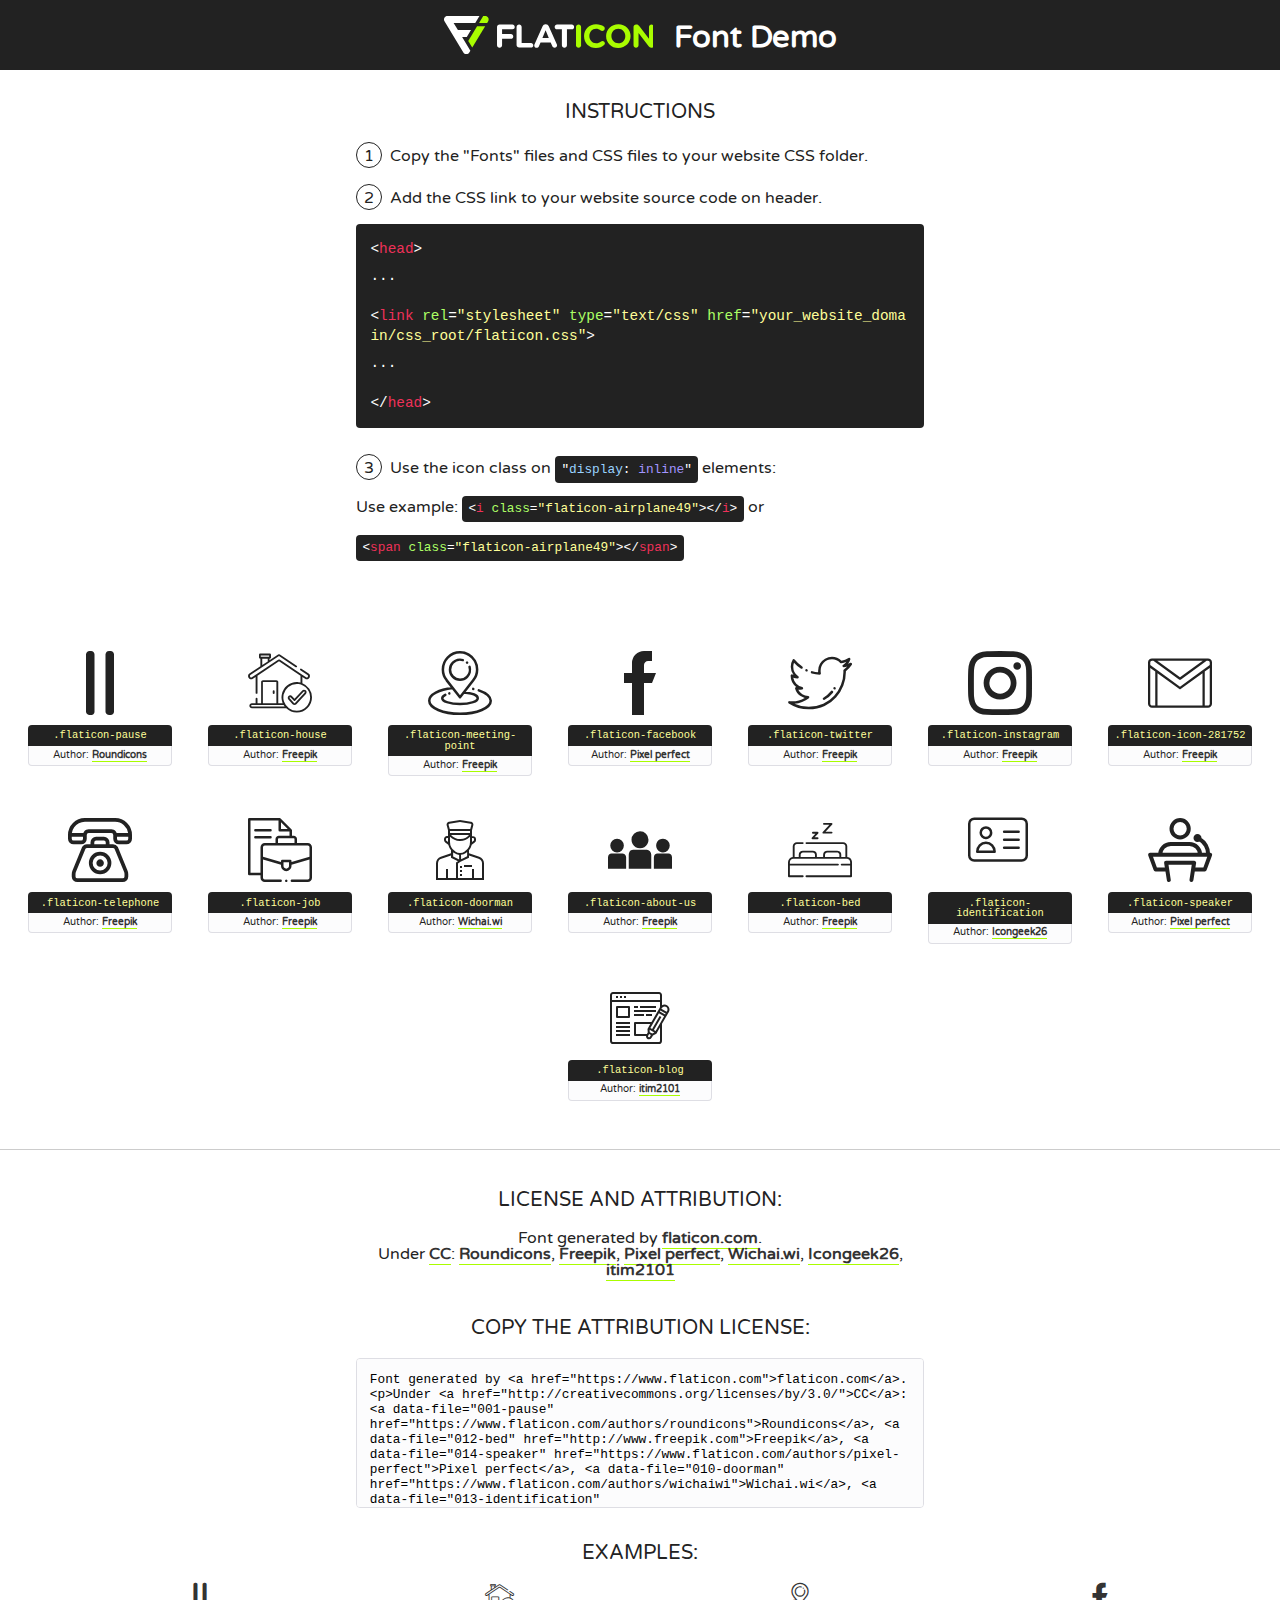
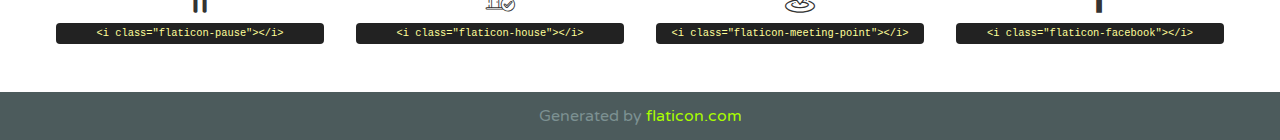
<file: font/flaticon.html>
<!DOCTYPE html>
<!--
  Flaticon icon font: Flaticon
  Creation date: 23/03/2020 02:49
-->
<html>
<!DOCTYPE html>
<html>

<head>
    <title>Flaticon WebFont</title>
    <link href="http://fonts.googleapis.com/css?family=Varela+Round" rel="stylesheet" type="text/css" />
    <link rel="stylesheet" type="text/css" href="flaticon.css">
    <meta charset="UTF-8">
    <style>
    html, body, div, span, applet, object, iframe,
    h1, h2, h3, h4, h5, h6, p, blockquote, pre,
    a, abbr, acronym, address, big, cite, code,
    del, dfn, em, img, ins, kbd, q, s, samp,
    small, strike, strong, sub, sup, tt, var,
    b, u, i, center,
    dl, dt, dd, ol, ul, li,
    fieldset, form, label, legend,
    table, caption, tbody, tfoot, thead, tr, th, td,
    article, aside, canvas, details, embed, 
    figure, figcaption, footer, header, hgroup, 
    menu, nav, output, ruby, section, summary,
    time, mark, audio, video {
        margin: 0;
        padding: 0;
        border: 0;
        font-size: 100%;
        font: inherit;
        vertical-align: baseline;
    }
    /* HTML5 display-role reset for older browsers */
    article, aside, details, figcaption, figure, 
    footer, header, hgroup, menu, nav, section {
        display: block;
    }
    body {
        line-height: 1;
    }
    ol, ul {
        list-style: none;
    }
    blockquote, q {
        quotes: none;
    }
    blockquote:before, blockquote:after,
    q:before, q:after {
        content: '';
        content: none;
    }
    table {
        border-collapse: collapse;
        border-spacing: 0;
    }
    body {
        font-family: 'Varela Round', Helvetica, Arial, sans-serif;
        font-size: 16px;
        color: #222;
    }
    a {
        color: #333;
        border-bottom: 1px solid #a9fd00;
        font-weight: bold;
        text-decoration: none;
    }
    * {
        -moz-box-sizing: border-box;
        -webkit-box-sizing: border-box;
        box-sizing: border-box;
        margin: 0;
        padding: 0;
    }
    [class^="flaticon-"]:before, [class*=" flaticon-"]:before, [class^="flaticon-"]:after, [class*=" flaticon-"]:after {
        font-family: Flaticon;
        font-size: 30px;
        font-style: normal;
        margin-left: 20px;
        color: #333;
    }
    .wrapper {
        max-width: 600px;
        margin: auto;
        padding: 0 1em;
    }
    .title {
        font-size: 1.25em;
        text-align: center;
        margin-bottom: 1em;
        text-transform: uppercase;
    }
    header {
        text-align: center;
        background-color: #222;
        color: #fff;
        padding: 1em;
    }
    header .logo {
        width: 210px;
        height: 38px;
        display: inline-block;
        vertical-align: middle;
        margin-right: 1em;
        border: none;
    }
    header strong {
        font-size: 1.95em;
        font-weight: bold;
        vertical-align: middle;
        margin-top: 5px;
        display: inline-block;
    }
    .demo {
        margin: 2em auto;
        line-height: 1.25em;
    }
    .demo ul li {
        margin-bottom: 1em;
    }
    .demo ul li .num {
        color: #222;
        border-radius: 20px;
        display: inline-block;
        width: 26px;
        padding: 3px;
        height: 26px;
        text-align: center;
        margin-right: 0.5em;
        border: 1px solid #222;
    }
    .demo ul li code {
        background-color: #222;
        border-radius: 4px;
        padding: 0.25em 0.5em;
        display: inline-block;
        color: #fff;
        font-family: Consolas,Monaco,Lucida Console,Liberation Mono,DejaVu Sans Mono,Bitstream Vera Sans Mono,Courier New, monospace;
        font-weight: lighter;
        margin-top: 1em;
        font-size: 0.8em;
        word-break: break-all;
    }
    .demo ul li code.big {
        padding: 1em;
        font-size: 0.9em;
    }
    .demo ul li code .red {
        color: #EF3159;
    }
    .demo ul li code .green {
        color: #ACFF65;
    }
    .demo ul li code .yellow {
        color: #FFFF99;
    }
    .demo ul li code .blue {
        color: #99D3FF;
    }
    .demo ul li code .purple {
        color: #A295FF;
    }
    .demo ul li code .dots {
        margin-top: 0.5em;
        display: block;
    }
    #glyphs {
        border-bottom: 1px solid #ccc;
        padding: 2em 0;
        text-align: center;
    }
    .glyph {
        display: inline-block;
        width: 9em;
        margin: 1em;
        text-align: center;
        vertical-align: top;
        background: #FFF;
    }
    .glyph .glyph-icon {
        padding: 10px;
        display: block;
        font-family:"Flaticon";
        font-size: 64px;
        line-height: 1;
    }
    .glyph .glyph-icon:before {
        font-size: 64px;
        color: #222;
        margin-left: 0;
    }
    .class-name {
        font-size: 0.65em;
        background-color: #222;
        color: #fff;
        border-radius: 4px 4px 0 0;
        padding: 0.5em;
        color: #FFFF99;
        font-family: Consolas,Monaco,Lucida Console,Liberation Mono,DejaVu Sans Mono,Bitstream Vera Sans Mono,Courier New, monospace;
    }
    .author-name {
        font-size: 0.6em;
        background-color: #fcfcfd;
        border: 1px solid #DEDEE4;
        border-top: 0;
        border-radius: 0 0 4px 4px;
        padding: 0.5em;
    }
    .class-name:last-child {
        font-size: 10px;
        color:#888;
    }
    .class-name:last-child a {
        font-size: 10px;
        color:#555;
    }
    .class-name:last-child a:hover {
        color:#a9fd00;
    }
    .glyph > input {
        display: block;
        width: 100px;
        margin: 5px auto;
        text-align: center;
        font-size: 12px;
        cursor: text;
    }
    .glyph > input.icon-input {
        font-family:"Flaticon";
        font-size: 16px;
        margin-bottom: 10px;
    }
    .attribution .title {
        margin-top: 2em;
    }
    .attribution textarea {
        background-color: #fcfcfd;
        padding: 1em;
        border: none;
        box-shadow: none;
        border: 1px solid #DEDEE4;
        border-radius: 4px;
        resize: none;
        width: 100%;
        height: 150px;
        font-size: 0.8em;
        font-family: Consolas,Monaco,Lucida Console,Liberation Mono,DejaVu Sans Mono,Bitstream Vera Sans Mono,Courier New, monospace;
        -webkit-appearance: none;
    }
    .iconsuse {
        margin: 2em auto;
        text-align: center;
        max-width: 1200px;
    }
    .iconsuse:after {
        content: '';
        display: table;
        clear: both;
    }
    .iconsuse .image {
        float: left;
        width: 25%;
        padding: 0 1em;
    }
    .iconsuse .image p {
        margin-bottom: 1em;
    }
    .iconsuse .image span {
        display: block;
        font-size: 0.65em;
        background-color: #222;
        color: #fff;
        border-radius: 4px;
        padding: 0.5em;
        color: #FFFF99;
        margin-top: 1em;
        font-family: Consolas,Monaco,Lucida Console,Liberation Mono,DejaVu Sans Mono,Bitstream Vera Sans Mono,Courier New, monospace;
    }
    #footer {
        text-align: center;
        background-color: #4C5B5C;
        color: #7c9192;
        padding: 1em;
    }
    #footer a {
        border: none;
        color: #a9fd00;
        font-weight: normal;
    }
    @media (max-width: 960px) {
        .iconsuse .image {
            width: 50%;
        }
    }
    @media (max-width: 560px) {
        .iconsuse .image {
            width: 100%;
        }
    }
    </style>
</head>

<body class="characters-off">

    <header>
        <a href="https://www.flaticon.com" target="_blank" class="logo">
            <svg version="1.1" xmlns="http://www.w3.org/2000/svg" xmlns:xlink="http://www.w3.org/1999/xlink" xmlns:a="http://ns.adobe.com/AdobeSVGViewerExtensions/3.0/" viewBox="0 0 560.875 102.036" enable-background="new 0 0 560.875 102.036" xml:space="preserve">
                <defs>
                </defs>
                <g>
                    <g class="letters">
                        <path fill="#ffffff" d="M141.596,29.675c0-3.777,2.985-6.767,6.764-6.767h34.438c3.426,0,6.15,2.728,6.15,6.15
                        c0,3.43-2.724,6.149-6.15,6.149h-27.674v13.091h23.719c3.429,0,6.151,2.724,6.151,6.15c0,3.43-2.723,6.149-6.151,6.149h-23.719
                        v17.574c0,3.773-2.986,6.761-6.764,6.761c-3.779,0-6.764-2.989-6.764-6.761V29.675z"></path>
                        <path fill="#ffffff" d="M193.844,29.149c0-3.781,2.985-6.767,6.764-6.767c3.776,0,6.763,2.985,6.763,6.767v42.957h25.039
                        c3.426,0,6.149,2.726,6.149,6.153c0,3.425-2.723,6.15-6.149,6.15h-31.802c-3.779,0-6.764-2.986-6.764-6.768V29.149z"></path>
                        <path fill="#ffffff" d="M241.891,75.71l21.438-48.407c1.492-3.341,4.215-5.357,7.906-5.357h0.792
                        c3.686,0,6.323,2.017,7.815,5.357l21.439,48.407c0.436,0.967,0.701,1.845,0.701,2.723c0,3.602-2.809,6.501-6.414,6.501
                        c-3.161,0-5.269-1.845-6.499-4.655l-4.132-9.661h-27.059l-4.301,10.102c-1.144,2.631-3.426,4.214-6.237,4.214
                        c-3.517,0-6.24-2.81-6.24-6.325C241.1,77.64,241.451,76.677,241.891,75.71z M279.932,58.666l-8.521-20.297l-8.526,20.297H279.932
                        z"></path>
                        <path fill="#ffffff" d="M314.864,35.387H301.86c-3.429,0-6.239-2.813-6.239-6.238c0-3.429,2.811-6.24,6.239-6.24h39.533
                        c3.426,0,6.237,2.811,6.237,6.24c0,3.425-2.811,6.238-6.237,6.238h-13.001v42.785c0,3.773-2.99,6.761-6.764,6.761
                        c-3.779,0-6.764-2.989-6.764-6.761V35.387z"></path>
                        <path fill="#A9FD00" d="M352.615,29.149c0-3.781,2.985-6.767,6.767-6.767c3.774,0,6.761,2.985,6.761,6.767v49.024
                        c0,3.773-2.987,6.761-6.761,6.761c-3.781,0-6.767-2.989-6.767-6.761V29.149z"></path>
                        <path fill="#A9FD00" d="M374.132,53.836v-0.179c0-17.481,13.178-31.801,32.065-31.801c9.22,0,15.459,2.458,20.557,6.238
                        c1.402,1.054,2.637,2.985,2.637,5.357c0,3.692-2.985,6.59-6.681,6.59c-1.845,0-3.071-0.702-4.044-1.319
                        c-3.776-2.813-7.729-4.393-12.562-4.393c-10.364,0-17.831,8.611-17.831,19.154v0.173c0,10.542,7.291,19.329,17.831,19.329
                        c5.715,0,9.492-1.756,13.359-4.834c1.049-0.874,2.458-1.491,4.039-1.491c3.429,0,6.325,2.813,6.325,6.236
                        c0,2.106-1.056,3.78-2.282,4.834c-5.539,4.834-12.036,7.733-21.878,7.733C387.572,85.464,374.132,71.493,374.132,53.836z"></path>
                        <path fill="#A9FD00" d="M433.009,53.836v-0.179c0-17.481,13.79-31.801,32.766-31.801c18.981,0,32.592,14.143,32.592,31.628v0.173
                        c0,17.483-13.785,31.807-32.769,31.807C446.625,85.464,433.009,71.32,433.009,53.836z M484.224,53.836v-0.179
                        c0-10.539-7.725-19.326-18.626-19.326c-10.893,0-18.449,8.611-18.449,19.154v0.173c0,10.542,7.73,19.329,18.626,19.329
                        C476.676,72.986,484.224,64.378,484.224,53.836z"></path>
                        <path fill="#A9FD00" d="M506.233,29.321c0-3.774,2.99-6.763,6.767-6.763h1.401c3.252,0,5.183,1.583,7.029,3.953l26.093,34.265
                        V29.059c0-3.692,2.99-6.677,6.681-6.677c3.683,0,6.671,2.985,6.671,6.677v48.934c0,3.78-2.987,6.765-6.764,6.765h-0.436
                        c-3.257,0-5.188-1.581-7.034-3.953l-27.056-35.492v32.944c0,3.687-2.985,6.676-6.678,6.676c-3.683,0-6.673-2.989-6.673-6.676
                        V29.321z"></path>
                    </g>
                    <g class="insignia">
                        <path fill="#ffffff" d="M48.372,56.137h12.517l11.156-18.537H37.186L25.688,18.539h57.825L94.668,0H9.271
                        C5.925,0,2.842,1.801,1.198,4.716c-1.644,2.907-1.593,6.482,0.134,9.343l50.38,83.501c1.678,2.781,4.689,4.476,7.938,4.476
                        c3.246,0,6.257-1.695,7.935-4.476l2.898-4.804L48.372,56.137z"></path>
                        <g class="i">
                            <path fill="#A9FD00" d="M93.575,18.539h0.031v0.004l21.652,0.004l2.705-4.488c1.727-2.861,1.778-6.436,0.133-9.343
                            C116.454,1.801,113.371,0,110.026,0h-5.294L93.575,18.539z"></path>
                            <polygon fill="#A9FD00" points="88.291,27.356 64.725,66.486 75.519,84.404 109.942,27.356"></polygon>
                        </g>
                    </g>
                </g>
            </svg>
        </a>
        <strong>Font Demo</strong>
    </header>


    <section class="demo wrapper">

        <p class="title">Instructions</p>

        <ul>
            <li>
                <span class="num">1</span>Copy the "Fonts" files and CSS files to your website CSS folder.
            </li>
            <li>
                <span class="num">2</span>Add the CSS link to your website source code on header.
                <code class="big">
                    &lt;<span class="red">head</span>&gt;
                    <br/><span class="dots">...</span>
                    <br/>&lt;<span class="red">link</span> <span class="green">rel</span>=<span class="yellow">"stylesheet"</span> <span class="green">type</span>=<span class="yellow">"text/css"</span> <span class="green">href</span>=<span class="yellow">"your_website_domain/css_root/flaticon.css"</span>&gt;
                    <br/><span class="dots">...</span>
                    <br/>&lt;/<span class="red">head</span>&gt;
                </code>
            </li>

            <li>
                <p>
                    <span class="num">3</span>Use the icon class on <code>"<span class="blue">display</span>:<span class="purple"> inline</span>"</code> elements:
                    <br />
                    Use example: <code>&lt;<span class="red">i</span> <span class="green">class</span>=<span class="yellow">&quot;flaticon-airplane49&quot;</span>&gt;&lt;/<span class="red">i</span>&gt;</code> or <code>&lt;<span class="red">span</span> <span class="green">class</span>=<span class="yellow">&quot;flaticon-airplane49&quot;</span>&gt;&lt;/<span class="red">span</span>&gt;</code>
            </li>
        </ul>

    </section>




   <section id="glyphs">          
    
      
        <div class="glyph"><div class="glyph-icon flaticon-pause"></div>
            <div class="class-name">.flaticon-pause</div>
            <div class="author-name">Author: <a data-file="001-pause" href="https://www.flaticon.com/authors/roundicons">Roundicons</a> </div> 
        </div>        
        
        <div class="glyph"><div class="glyph-icon flaticon-house"></div>
            <div class="class-name">.flaticon-house</div>
            <div class="author-name">Author: <a data-file="002-house" href="http://www.freepik.com">Freepik</a> </div> 
        </div>        
        
        <div class="glyph"><div class="glyph-icon flaticon-meeting-point"></div>
            <div class="class-name">.flaticon-meeting-point</div>
            <div class="author-name">Author: <a data-file="003-meeting-point" href="http://www.freepik.com">Freepik</a> </div> 
        </div>        
        
        <div class="glyph"><div class="glyph-icon flaticon-facebook"></div>
            <div class="class-name">.flaticon-facebook</div>
            <div class="author-name">Author: <a data-file="004-facebook" href="https://www.flaticon.com/authors/pixel-perfect">Pixel perfect</a> </div> 
        </div>        
        
        <div class="glyph"><div class="glyph-icon flaticon-twitter"></div>
            <div class="class-name">.flaticon-twitter</div>
            <div class="author-name">Author: <a data-file="005-twitter" href="http://www.freepik.com">Freepik</a> </div> 
        </div>        
        
        <div class="glyph"><div class="glyph-icon flaticon-instagram"></div>
            <div class="class-name">.flaticon-instagram</div>
            <div class="author-name">Author: <a data-file="006-instagram" href="http://www.freepik.com">Freepik</a> </div> 
        </div>        
        
        <div class="glyph"><div class="glyph-icon flaticon-icon-281752"></div>
            <div class="class-name">.flaticon-icon-281752</div>
            <div class="author-name">Author: <a data-file="007-icon-281752" href="http://www.freepik.com">Freepik</a> </div> 
        </div>        
        
        <div class="glyph"><div class="glyph-icon flaticon-telephone"></div>
            <div class="class-name">.flaticon-telephone</div>
            <div class="author-name">Author: <a data-file="008-telephone" href="http://www.freepik.com">Freepik</a> </div> 
        </div>        
        
        <div class="glyph"><div class="glyph-icon flaticon-job"></div>
            <div class="class-name">.flaticon-job</div>
            <div class="author-name">Author: <a data-file="009-job" href="http://www.freepik.com">Freepik</a> </div> 
        </div>        
        
        <div class="glyph"><div class="glyph-icon flaticon-doorman"></div>
            <div class="class-name">.flaticon-doorman</div>
            <div class="author-name">Author: <a data-file="010-doorman" href="https://www.flaticon.com/authors/wichaiwi">Wichai.wi</a> </div> 
        </div>        
        
        <div class="glyph"><div class="glyph-icon flaticon-about-us"></div>
            <div class="class-name">.flaticon-about-us</div>
            <div class="author-name">Author: <a data-file="011-about-us" href="http://www.freepik.com">Freepik</a> </div> 
        </div>        
        
        <div class="glyph"><div class="glyph-icon flaticon-bed"></div>
            <div class="class-name">.flaticon-bed</div>
            <div class="author-name">Author: <a data-file="012-bed" href="http://www.freepik.com">Freepik</a> </div> 
        </div>        
        
        <div class="glyph"><div class="glyph-icon flaticon-identification"></div>
            <div class="class-name">.flaticon-identification</div>
            <div class="author-name">Author: <a data-file="013-identification" href="https://www.flaticon.com/authors/icongeek26">Icongeek26</a> </div> 
        </div>        
        
        <div class="glyph"><div class="glyph-icon flaticon-speaker"></div>
            <div class="class-name">.flaticon-speaker</div>
            <div class="author-name">Author: <a data-file="014-speaker" href="https://www.flaticon.com/authors/pixel-perfect">Pixel perfect</a> </div> 
        </div>        
        
        <div class="glyph"><div class="glyph-icon flaticon-blog"></div>
            <div class="class-name">.flaticon-blog</div>
            <div class="author-name">Author: <a data-file="015-blog" href="https://www.flaticon.com/authors/itim2101">itim2101</a> </div> 
        </div>        
        

    </section>



    <section class="attribution wrapper"   style="text-align:center;">

      <div class="title">License and attribution:</div><div class="attrDiv">Font generated by <a href="https://www.flaticon.com">flaticon.com</a>. <div><p>Under <a href="http://creativecommons.org/licenses/by/3.0/">CC</a>: <a data-file="001-pause" href="https://www.flaticon.com/authors/roundicons">Roundicons</a>, <a data-file="012-bed" href="http://www.freepik.com">Freepik</a>, <a data-file="014-speaker" href="https://www.flaticon.com/authors/pixel-perfect">Pixel perfect</a>, <a data-file="010-doorman" href="https://www.flaticon.com/authors/wichaiwi">Wichai.wi</a>, <a data-file="013-identification" href="https://www.flaticon.com/authors/icongeek26">Icongeek26</a>, <a data-file="015-blog" href="https://www.flaticon.com/authors/itim2101">itim2101</a></p>  </div>
      </div>
      <div class="title">Copy the Attribution License:</div>

    <textarea onclick="this.focus();this.select();">Font generated by &lt;a href=&quot;https://www.flaticon.com&quot;&gt;flaticon.com&lt;/a&gt;. <p>Under <a href="http://creativecommons.org/licenses/by/3.0/">CC</a>: <a data-file="001-pause" href="https://www.flaticon.com/authors/roundicons">Roundicons</a>, <a data-file="012-bed" href="http://www.freepik.com">Freepik</a>, <a data-file="014-speaker" href="https://www.flaticon.com/authors/pixel-perfect">Pixel perfect</a>, <a data-file="010-doorman" href="https://www.flaticon.com/authors/wichaiwi">Wichai.wi</a>, <a data-file="013-identification" href="https://www.flaticon.com/authors/icongeek26">Icongeek26</a>, <a data-file="015-blog" href="https://www.flaticon.com/authors/itim2101">itim2101</a></p>  
     </textarea>

    </section>

    <section class="iconsuse">

          <div class="title">Examples:</div>            
             
            <div class="image">
                <p>
                    <i class="glyph-icon flaticon-pause"></i> 
                    <span>&lt;i class=&quot;flaticon-pause&quot;&gt;&lt;/i&gt;</span>
                </p>
            </div>
            
            <div class="image">
                <p>
                    <i class="glyph-icon flaticon-house"></i> 
                    <span>&lt;i class=&quot;flaticon-house&quot;&gt;&lt;/i&gt;</span>
                </p>
            </div>
            
            <div class="image">
                <p>
                    <i class="glyph-icon flaticon-meeting-point"></i> 
                    <span>&lt;i class=&quot;flaticon-meeting-point&quot;&gt;&lt;/i&gt;</span>
                </p>
            </div>
            
            <div class="image">
                <p>
                    <i class="glyph-icon flaticon-facebook"></i> 
                    <span>&lt;i class=&quot;flaticon-facebook&quot;&gt;&lt;/i&gt;</span>
                </p>
            </div>
                       
        </div>
                            
    </section>

<div id="footer">
    <div>Generated by <a href="https://www.flaticon.com">flaticon.com</a>
    </div>
</div>



</body>
</html>
</file>
<file: font/flaticon.css>
/*
  	Flaticon icon font: Flaticon
  	Creation date: 23/03/2020 02:49
  	*/

@font-face {
  font-family: "Flaticon";
  src: url("./Flaticon.eot");
  src: url("./Flaticon.eot?#iefix") format("embedded-opentype"),
       url("./Flaticon.woff2") format("woff2"),
       url("./Flaticon.woff") format("woff"),
       url("./Flaticon.ttf") format("truetype"),
       url("./Flaticon.svg#Flaticon") format("svg");
  font-weight: normal;
  font-style: normal;
}

@media screen and (-webkit-min-device-pixel-ratio:0) {
  @font-face {
    font-family: "Flaticon";
    src: url("./Flaticon.svg#Flaticon") format("svg");
  }
}

[class^="flaticon-"]:before, [class*=" flaticon-"]:before,
[class^="flaticon-"]:after, [class*=" flaticon-"]:after {   
  font-family: Flaticon;
        font-size: 20px;
font-style: normal;
margin-left: 20px;
}

.flaticon-pause:before { content: "\f100"; }
.flaticon-house:before { content: "\f101"; }
.flaticon-meeting-point:before { content: "\f102"; }
.flaticon-facebook:before { content: "\f103"; }
.flaticon-twitter:before { content: "\f104"; }
.flaticon-instagram:before { content: "\f105"; }
.flaticon-icon-281752:before { content: "\f106"; }
.flaticon-telephone:before { content: "\f107"; }
.flaticon-job:before { content: "\f108"; }
.flaticon-doorman:before { content: "\f109"; }
.flaticon-about-us:before { content: "\f10a"; }
.flaticon-bed:before { content: "\f10b"; }
.flaticon-identification:before { content: "\f10c"; }
.flaticon-speaker:before { content: "\f10d"; }
.flaticon-blog:before { content: "\f10e"; }
</file>
